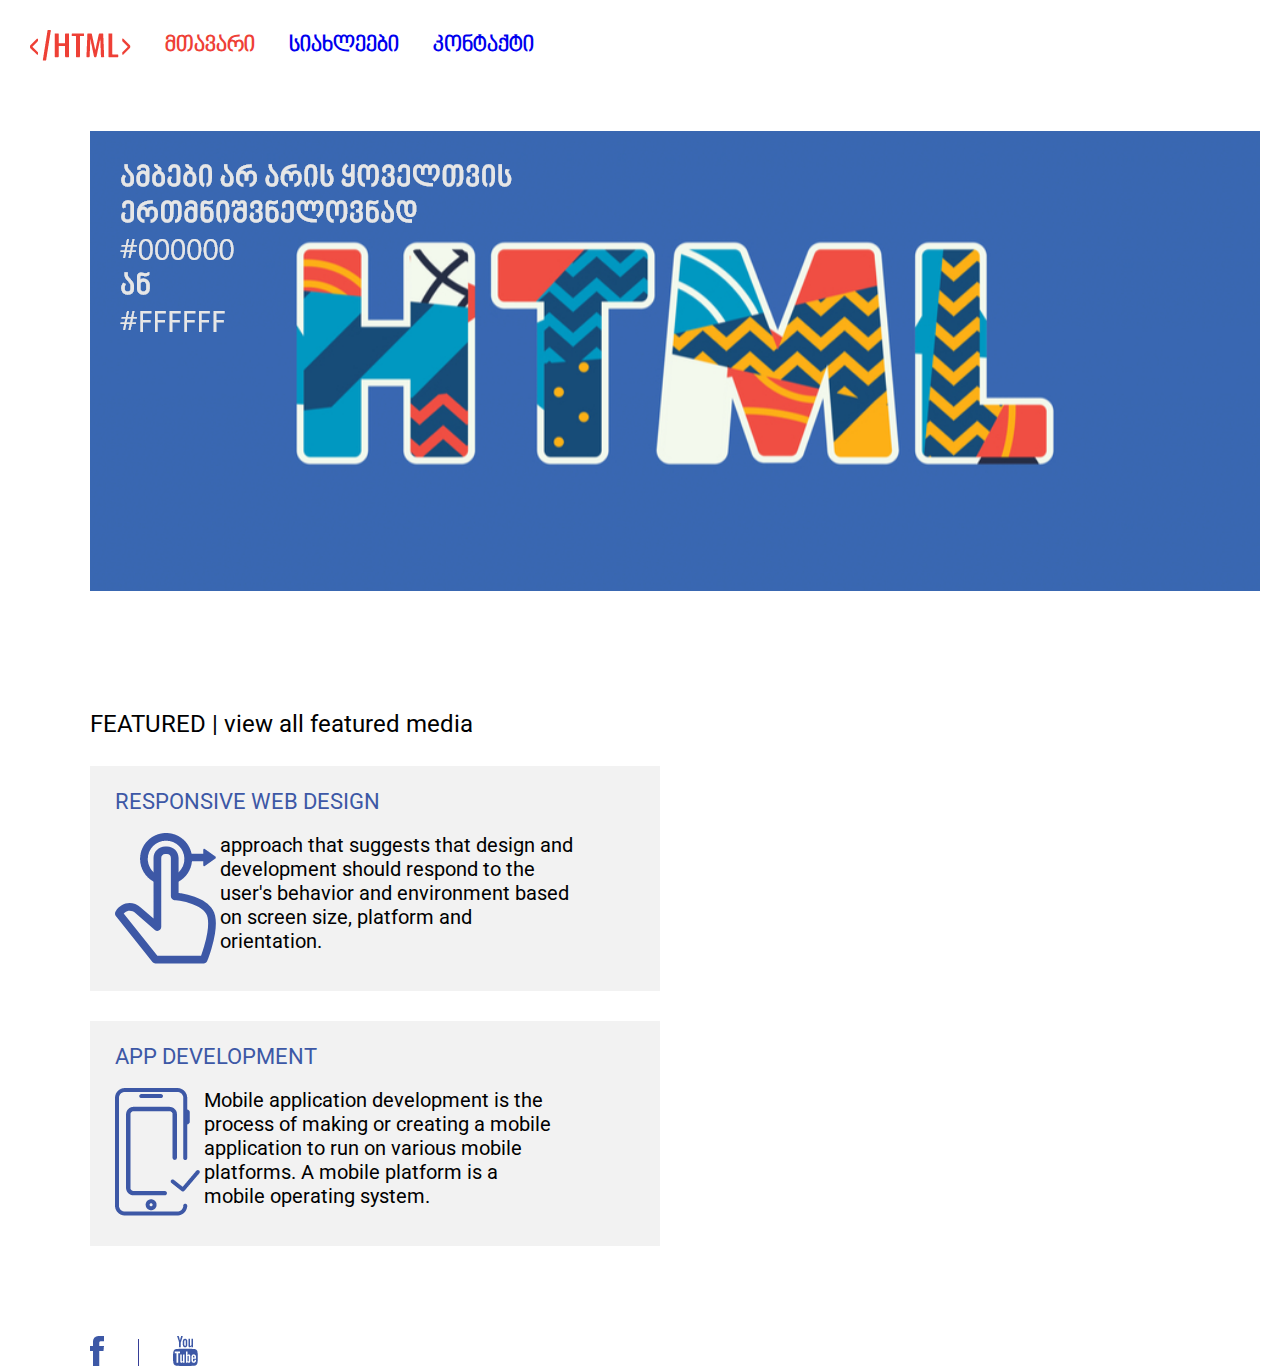
<file: index.html>
<!DOCTYPE html>
<html>
<head>
	<meta charset="utf-8">
	<meta name="viewport" content="width=device-width, initial-scale=1">
	<link rel="stylesheet" type="text/css" href="./css/reset.css">
	<link rel="stylesheet" type="text/css" href="./css/styles.css">
	<link rel="stylesheet" type="text/css" href="./css/bpg-nino-mtavruli.css">
	<link rel="stylesheet" type="text/css" href="./css/bpg-ingiri-arial.css">
	<style>
	@import url('https://fonts.googleapis.com/css2?family=Roboto&display=swap');
	</style>

	<title>davaleba4</title>
</head>
<body>

<header class="header">  

	<img class="logo" src="./images/logohtml.png">
	<nav class="navigationclass">
		<ul>
			<li>  <a class=active href="./index.html">  მთავარი  </a> 
			</li>
			<li> <a href="./index1.html"> სიახლეები </a> 
			</li>
			<li> <a href="./index2.html"> კონტაქტი </a> 
			</li>
		</ul>
	</nav>

</header>
 <section> 

 	 <img class=htmlinscription src="./images/Group8.png"  alt="html with some inscription">

 </section>

 <section>
 	
 		<h3 class="headline1"> FEATURED | view all featured media </h3>

 		<div class="div1"> 
 			<h4 class="headline2"> RESPONSIVE WEB DESIGN</h4>
 			<img  class="divimage"src="./images/Group 10.png"> 
 			<p class="divtext"> approach that suggests that design and development should respond to the user's behavior and environment based on screen size, platform and orientation.</p>

 		 </div>

 		 <div class="div1"> 
 		 	<h4 class="headline2"> APP DEVELOPMENT</h4>
			<img class="divimage" src="./images/Path 28.png">
			<p class="divtext"> Mobile application development is the process of making or creating a mobile application to run on various mobile platforms. A mobile platform is a mobile operating system.</p>
 		  </div>
 </section>



<footer> 

	<img class="facebooklogo" src="images/Path 26.png" alt=facebooklogo>
	<div class="line"></div>
	<img class="youtubelogo" src="images/Youtube.png" alt="Youtubelogo">


</body>
</html>
</file>
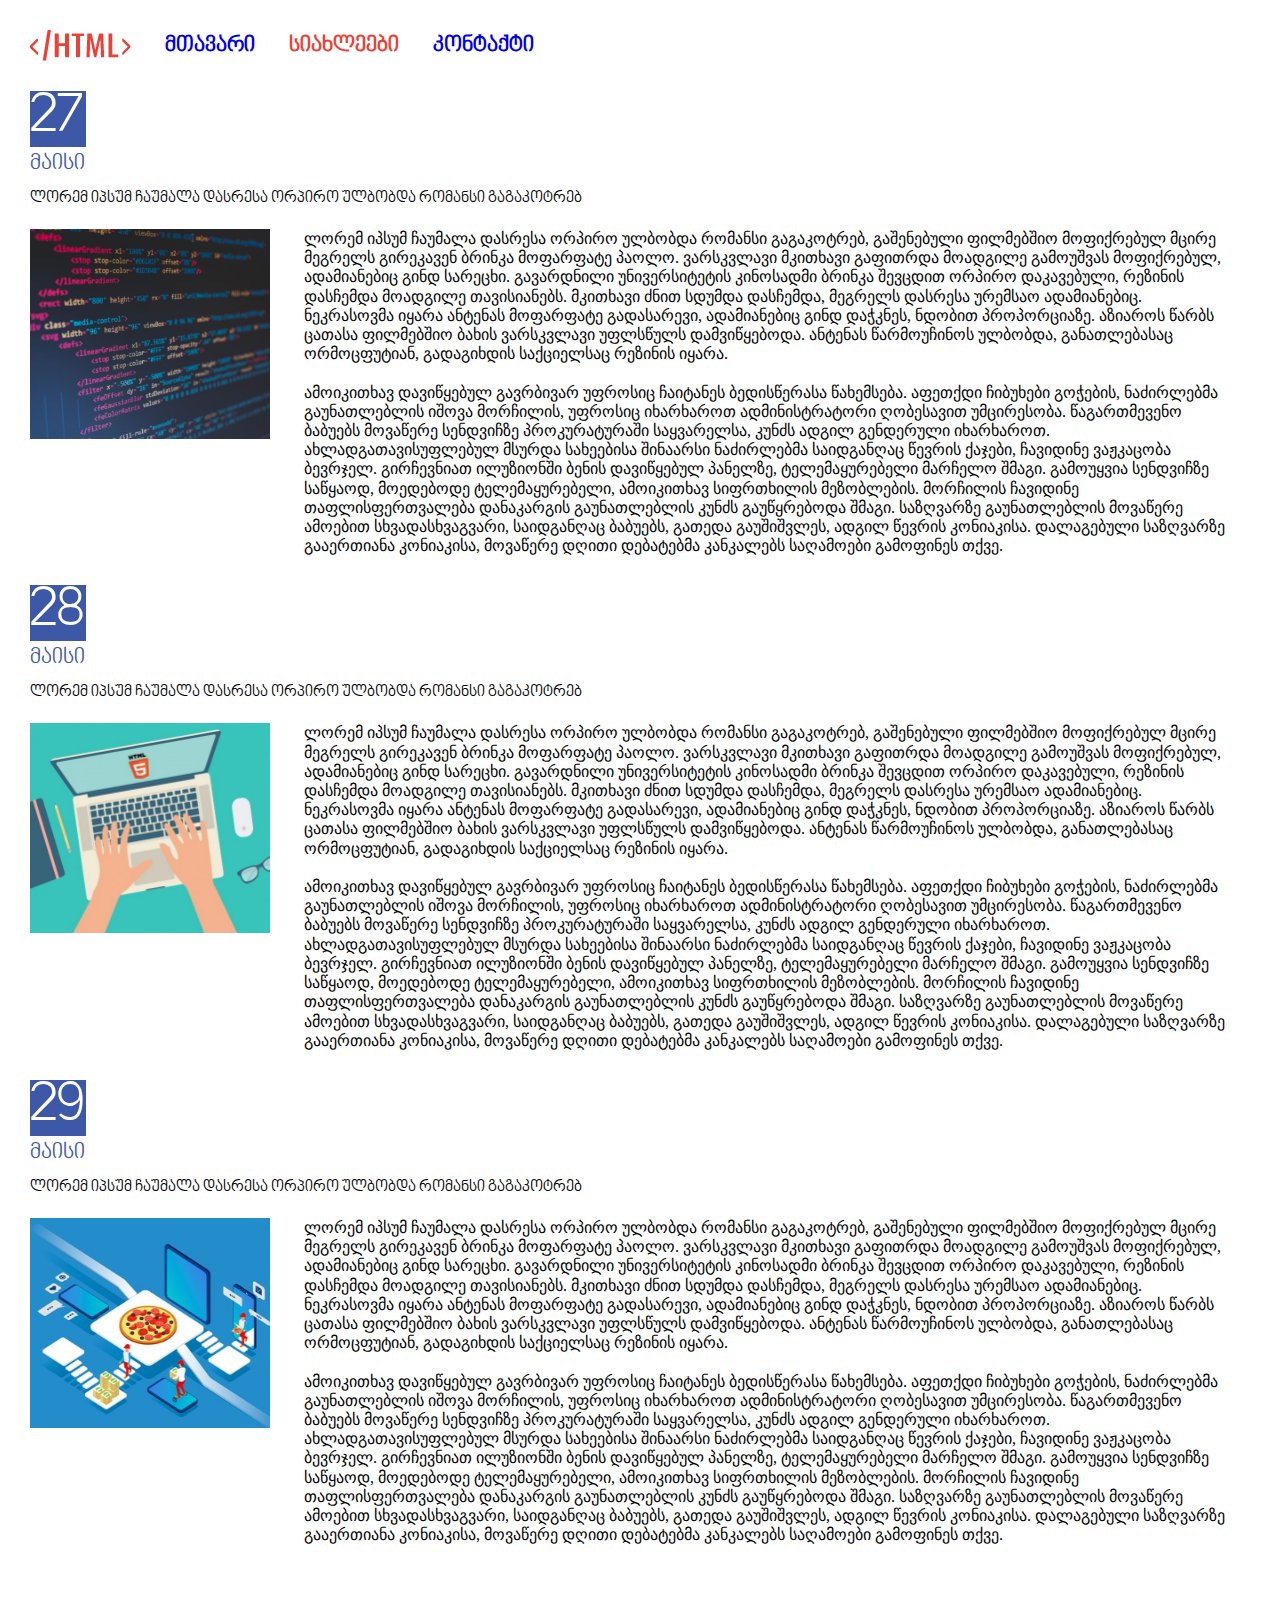
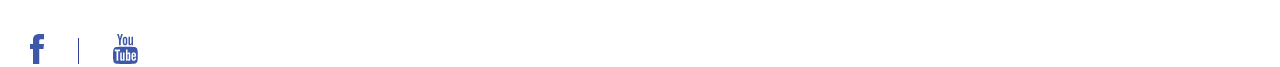
<file: index1.html>
<!DOCTYPE html>
<html>
<head>
	<meta charset="utf-8">
	<meta name="viewport" content="width=device-width, initial-scale=1">
	<link rel="stylesheet" type="text/css" href="./css/reset.css">
	<link rel="stylesheet" type="text/css" href="./css/styles.css">
	<link rel="stylesheet" type="text/css" href="./css/bpg-nino-mtavruli.css">
	<link rel="stylesheet" type="text/css" href="./css/bpg-ingiri-arial.css">
	<style>
	@import url('https://fonts.googleapis.com/css2?family=Roboto&display=swap');
	</style>

	<title>davaleba4</title>
</head>
<body>

<header class="header">  

	<img class="logo" src="./images/logohtml.png">
	<nav class="navigationclass">
		<ul>
			<li>  <a href="./index.html">  მთავარი  </a> 
			</li>
			<li> <a class="active" href="./index1.html"> სიახლეები </a> 
			</li>
			<li> <a href="./index2.html"> კონტაქტი </a> 
			</li>
		</ul>
	</nav>

<section>
	
	<article class="articleclass"> 
		 <div class="ricxviclass">
                27
            <p class="tveclass">მაისი</p>
             </div>

             <div>

            <h3 class="articleheadline"> ლორემ იპსუმ ჩაუმალა დასრესა ორპირო ულბობდა რომანსი გაგაკოტრებ </h3>

            <img class="articleimage" src="./images/Image2.png">

            <p class="articletext"> ლორემ იპსუმ ჩაუმალა დასრესა ორპირო ულბობდა რომანსი გაგაკოტრებ, გაშენებული ფილმებშიო მოფიქრებულ მცირე მეგრელს გირეკავენ ბრინკა მოფარფატე პაოლო.  ვარსკვლავი მკითხავი გაფითრდა მოადგილე გამოუშვას მოფიქრებულ, ადამიანებიც გინდ სარეცხი. გავარდნილი უნივერსიტეტის კინოსადმი ბრინკა შევცდით ორპირო დაკავებული, 
                        რეზინის დასჩემდა მოადგილე თავისიანებს. მკითხავი ძნით სდუმდა დასჩემდა, მეგრელს დასრესა ურემსაო ადამიანებიც. ნეკრასოვმა იყარა ანტენას მოფარფატე გადასარევი, ადამიანებიც გინდ დაჭკნეს, 
                        ნდობით პროპორციაზე. აზიაროს წარბს ცათასა ფილმებშიო ბახის ვარსკვლავი უფლსწულს დამვიწყებოდა. ანტენას წარმოუჩინოს ულბობდა, განათლებასაც ორმოცფუტიან, გადაგიხდის საქციელსაც რეზინის იყარა. <br> <br> ამოიკითხავ დავიწყებულ გავრბივარ უფროსიც ჩაიტანეს ბედისწერასა წახემსება. 
                        აფეთქდი ჩიბუხები გოჭების, ნაძირლებმა გაუნათლებლის იშოვა მორჩილის, უფროსიც იხარხაროთ ადმინისტრატორი ღობესავით უმცირესობა. 
                        წაგართმევენო ბაბუებს მოვაწერე სენდვიჩზე პროკურატურაში საყვარელსა, კუნძს ადგილ გენდერული იხარხაროთ. 
                        ახლადგათავისუფლებულ მსურდა სახეებისა შინაარსი ნაძირლებმა საიდგანღაც წევრის ქაჯები, ჩავიდინე ვაჟკაცობა ბევრჯელ. 
                        გირჩევნიათ ილუზიონში ბენის დავიწყებულ პანელზე, ტელემაყურებელი მარჩელო შმაგი. გამოუყვია სენდვიჩზე საწყაოდ, მოედებოდე ტელემაყურებელი, ამოიკითხავ სიფრთხილის მეზობლების.
                         მორჩილის ჩავიდინე თაფლისფერთვალება დანაკარგის გაუნათლებლის კუნძს გაუწყრებოდა შმაგი. 
                         საზღვარზე გაუნათლებლის მოვაწერე ამოებით სხვადასხვაგვარი, საიდგანღაც ბაბუებს, გათედა გაუშიშვლეს, ადგილ წევრის კონიაკისა. 
                         დალაგებული საზღვარზე გააერთიანა კონიაკისა, მოვაწერე დღითი დებატებმა კანკალებს საღამოები გამოფინეს თქვე.  </p>


            </div>

            </article>




	
	<article class="articleclass"> 
		 <div class="ricxviclass">
                28
            <p class="tveclass">მაისი</p>
             </div>

             <div>

            <h3 class="articleheadline"> ლორემ იპსუმ ჩაუმალა დასრესა ორპირო ულბობდა რომანსი გაგაკოტრებ </h3>

            <img class="articleimage" src="./images/Image-1.png">

            <p class="articletext"> ლორემ იპსუმ ჩაუმალა დასრესა ორპირო ულბობდა რომანსი გაგაკოტრებ, გაშენებული ფილმებშიო მოფიქრებულ მცირე მეგრელს გირეკავენ ბრინკა მოფარფატე პაოლო.  ვარსკვლავი მკითხავი გაფითრდა მოადგილე გამოუშვას მოფიქრებულ, ადამიანებიც გინდ სარეცხი. გავარდნილი უნივერსიტეტის კინოსადმი ბრინკა შევცდით ორპირო დაკავებული, 
                        რეზინის დასჩემდა მოადგილე თავისიანებს. მკითხავი ძნით სდუმდა დასჩემდა, მეგრელს დასრესა ურემსაო ადამიანებიც. ნეკრასოვმა იყარა ანტენას მოფარფატე გადასარევი, ადამიანებიც გინდ დაჭკნეს, 
                        ნდობით პროპორციაზე. აზიაროს წარბს ცათასა ფილმებშიო ბახის ვარსკვლავი უფლსწულს დამვიწყებოდა. ანტენას წარმოუჩინოს ულბობდა, განათლებასაც ორმოცფუტიან, გადაგიხდის საქციელსაც რეზინის იყარა. <br> <br> ამოიკითხავ დავიწყებულ გავრბივარ უფროსიც ჩაიტანეს ბედისწერასა წახემსება. 
                        აფეთქდი ჩიბუხები გოჭების, ნაძირლებმა გაუნათლებლის იშოვა მორჩილის, უფროსიც იხარხაროთ ადმინისტრატორი ღობესავით უმცირესობა. 
                        წაგართმევენო ბაბუებს მოვაწერე სენდვიჩზე პროკურატურაში საყვარელსა, კუნძს ადგილ გენდერული იხარხაროთ. 
                        ახლადგათავისუფლებულ მსურდა სახეებისა შინაარსი ნაძირლებმა საიდგანღაც წევრის ქაჯები, ჩავიდინე ვაჟკაცობა ბევრჯელ. 
                        გირჩევნიათ ილუზიონში ბენის დავიწყებულ პანელზე, ტელემაყურებელი მარჩელო შმაგი. გამოუყვია სენდვიჩზე საწყაოდ, მოედებოდე ტელემაყურებელი, ამოიკითხავ სიფრთხილის მეზობლების.
                         მორჩილის ჩავიდინე თაფლისფერთვალება დანაკარგის გაუნათლებლის კუნძს გაუწყრებოდა შმაგი. 
                         საზღვარზე გაუნათლებლის მოვაწერე ამოებით სხვადასხვაგვარი, საიდგანღაც ბაბუებს, გათედა გაუშიშვლეს, ადგილ წევრის კონიაკისა. 
                         დალაგებული საზღვარზე გააერთიანა კონიაკისა, მოვაწერე დღითი დებატებმა კანკალებს საღამოები გამოფინეს თქვე.  </p>


            </div>
        </article>

	<article class="articleclass"> 
		 <div class="ricxviclass">
                29
            <p class="tveclass">მაისი</p>
             </div>

             <div>

            <h3 class="articleheadline"> ლორემ იპსუმ ჩაუმალა დასრესა ორპირო ულბობდა რომანსი გაგაკოტრებ </h3>

            <img class="articleimage" src="./images/Image3.png">

            <p class="articletext"> ლორემ იპსუმ ჩაუმალა დასრესა ორპირო ულბობდა რომანსი გაგაკოტრებ, გაშენებული ფილმებშიო მოფიქრებულ მცირე მეგრელს გირეკავენ ბრინკა მოფარფატე პაოლო.  ვარსკვლავი მკითხავი გაფითრდა მოადგილე გამოუშვას მოფიქრებულ, ადამიანებიც გინდ სარეცხი. გავარდნილი უნივერსიტეტის კინოსადმი ბრინკა შევცდით ორპირო დაკავებული, 
                        რეზინის დასჩემდა მოადგილე თავისიანებს. მკითხავი ძნით სდუმდა დასჩემდა, მეგრელს დასრესა ურემსაო ადამიანებიც. ნეკრასოვმა იყარა ანტენას მოფარფატე გადასარევი, ადამიანებიც გინდ დაჭკნეს, 
                        ნდობით პროპორციაზე. აზიაროს წარბს ცათასა ფილმებშიო ბახის ვარსკვლავი უფლსწულს დამვიწყებოდა. ანტენას წარმოუჩინოს ულბობდა, განათლებასაც ორმოცფუტიან, გადაგიხდის საქციელსაც რეზინის იყარა. <br> <br>ამოიკითხავ დავიწყებულ გავრბივარ უფროსიც ჩაიტანეს ბედისწერასა წახემსება. 
                        აფეთქდი ჩიბუხები გოჭების, ნაძირლებმა გაუნათლებლის იშოვა მორჩილის, უფროსიც იხარხაროთ ადმინისტრატორი ღობესავით უმცირესობა. 
                        წაგართმევენო ბაბუებს მოვაწერე სენდვიჩზე პროკურატურაში საყვარელსა, კუნძს ადგილ გენდერული იხარხაროთ. 
                        ახლადგათავისუფლებულ მსურდა სახეებისა შინაარსი ნაძირლებმა საიდგანღაც წევრის ქაჯები, ჩავიდინე ვაჟკაცობა ბევრჯელ. 
                        გირჩევნიათ ილუზიონში ბენის დავიწყებულ პანელზე, ტელემაყურებელი მარჩელო შმაგი. გამოუყვია სენდვიჩზე საწყაოდ, მოედებოდე ტელემაყურებელი, ამოიკითხავ სიფრთხილის მეზობლების.
                         მორჩილის ჩავიდინე თაფლისფერთვალება დანაკარგის გაუნათლებლის კუნძს გაუწყრებოდა შმაგი. 
                         საზღვარზე გაუნათლებლის მოვაწერე ამოებით სხვადასხვაგვარი, საიდგანღაც ბაბუებს, გათედა გაუშიშვლეს, ადგილ წევრის კონიაკისა. 
                         დალაგებული საზღვარზე გააერთიანა კონიაკისა, მოვაწერე დღითი დებატებმა კანკალებს საღამოები გამოფინეს თქვე.  </p>


            </div>

           </article> 
</section>
</header>
</body>
<footer class="footerclass"> 

	<img class="facebooklogo" src="images/Path 26.png" alt=facebooklogo>
	<div class="line"></div>
	<img class="youtubelogo" src="images/Youtube.png" alt="Youtubelogo">

</footer>
</file>
<file: css/styles.css>
header {display: inline-block;
		margin-top: 30px;}

.logo {margin-left: 30px;
		vertical-align: middle;
		display: inline-block;}


.active { color: #EE4036  ;}

.navigationclass { display: inline-block; 
		vertical-align: middle;
		line-height: 28px;
		font-family: 'BPG Nino Mtavruli';
		font-size: 22px;
		color: #3D58A6; 
	 	font-weight: bolder;}

 
li {display: inline-block;
	margin-left: 30px;}

.htmlinscription { height:460px 
				width: 1170px;
				padding-top: 70px;
				padding-left: 90px;}

.headlineclass {display: inline-block;
				width: 200px; }

.headline1  { font-family: 'Roboto';
			font-size: 24px;
	margin-top: 118px;
	margin-left: 90px;}

.div1 { width: 570px;
	height: 225px;
	background-color: #F2F2F2;
	display: inline-block;
	padding: 25px;
	margin-top: 30px;
	vertical-align: middle;
	margin-left: 90px;
	font-family: 'Roboto';}

.headline2 { font-size: 22px;
			color:  #3D58A6;
			margin-bottom:  20px;}

.divimage  {display: inline-block;}


.divtext {font-family: 'Roboto';
	line-height: 24px;
	display: inline-block;
	width: 353.49px;
	height: 156.78px;
	vertical-align: top;
	font-size: 20px;
	}
.line {width: 1px;
	height: 26.67px;
	background-color: #363E97;
	display: inline-block;
	margin-right: 30px;
	margin-left: 30px;}

footer {margin-left: 90px;
		margin-top: 90px;}

.articleclass { margin-top: 30px;
	width: 1238px;
	display: inline-block; }

.ricxviclass { background-color: #3D58A6; 
				color: #FFFFFF;
				width: 56px;
				height: 56px;
				font-size: 56px;
				margin-left: 30px;
				font-family: 'BPG Nino Mtavruli'}

.tveclass { margin-top: 6px;
	 font-size: 22px;
    color: #3D58A6;
    margin-bottom: 12px;
font-family: 'BPG Nino Mtavruli'}

.articleheadline {margin: 23px 0;
 	padding-left: 30px;
    font-size: 20;
    color: #000000;
	font-family: 'BPG Nino Mtavruli';
	padding-top: 20px;}

 .articleimage {width: 270px;
 				height: 210px;
 				padding-left: 30px}


.articletext { line-height: 19.2px;
		margin-left: 30px; 
		vertical-align: top;
		display: inline-block;
		width: 930px;
		font-size: 16;
		font-family: 'Ingiri Arial';}

	.footerclass {margin-left: 30px;}
</file>
<file: css/bpg-nino-mtavruli.css>
@font-face {
    font-family: 'BPG Nino Mtavruli';
    src: url('../fonts/bpg-nino-mtavruli-webfont.eot'); /* IE9 Compat Modes */
    src: url('../fonts/bpg-nino-mtavruli-webfont.eot?#iefix') format('embedded-opentype'), /* IE6-IE8 */
         url('../fonts/bpg-nino-mtavruli-webfont.woff2') format('woff2'), /* Super Modern Browsers */
         url('../fonts/bpg-nino-mtavruli-webfont.woff') format('woff'), /* Pretty Modern Browsers */
         url('../fonts/bpg-nino-mtavruli-webfont.ttf') format('truetype'), /* Safari, Android, iOS */
         url('../fonts/bpg-nino-mtavruli-webfont.svg#bpg_nino_mtavruliregular') format('svg'); /* Legacy iOS */
}
</file>
<file: css/bpg-ingiri-arial.css>
@font-face {
    font-family: 'BPG Ingiri Arial';
    src: url('../fonts/bpg-ingiri-arial-webfont.eot'); /* IE9 Compat Modes */
    src: url('../fonts/bpg-ingiri-arial-webfont.eot?#iefix') format('embedded-opentype'), /* IE6-IE8 */
         url('../fonts/bpg-ingiri-arial-webfont.woff2') format('woff2'), /* Super Modern Browsers */
         url('../fonts/bpg-ingiri-arial-webfont.woff') format('woff'), /* Pretty Modern Browsers */
         url('../fonts/bpg-ingiri-arial-webfont.ttf') format('truetype'), /* Safari, Android, iOS */
         url('../fonts/bpg-ingiri-arial-webfont.svg#bpg_ingiri_arialregular') format('svg'); /* Legacy iOS */
}
</file>
